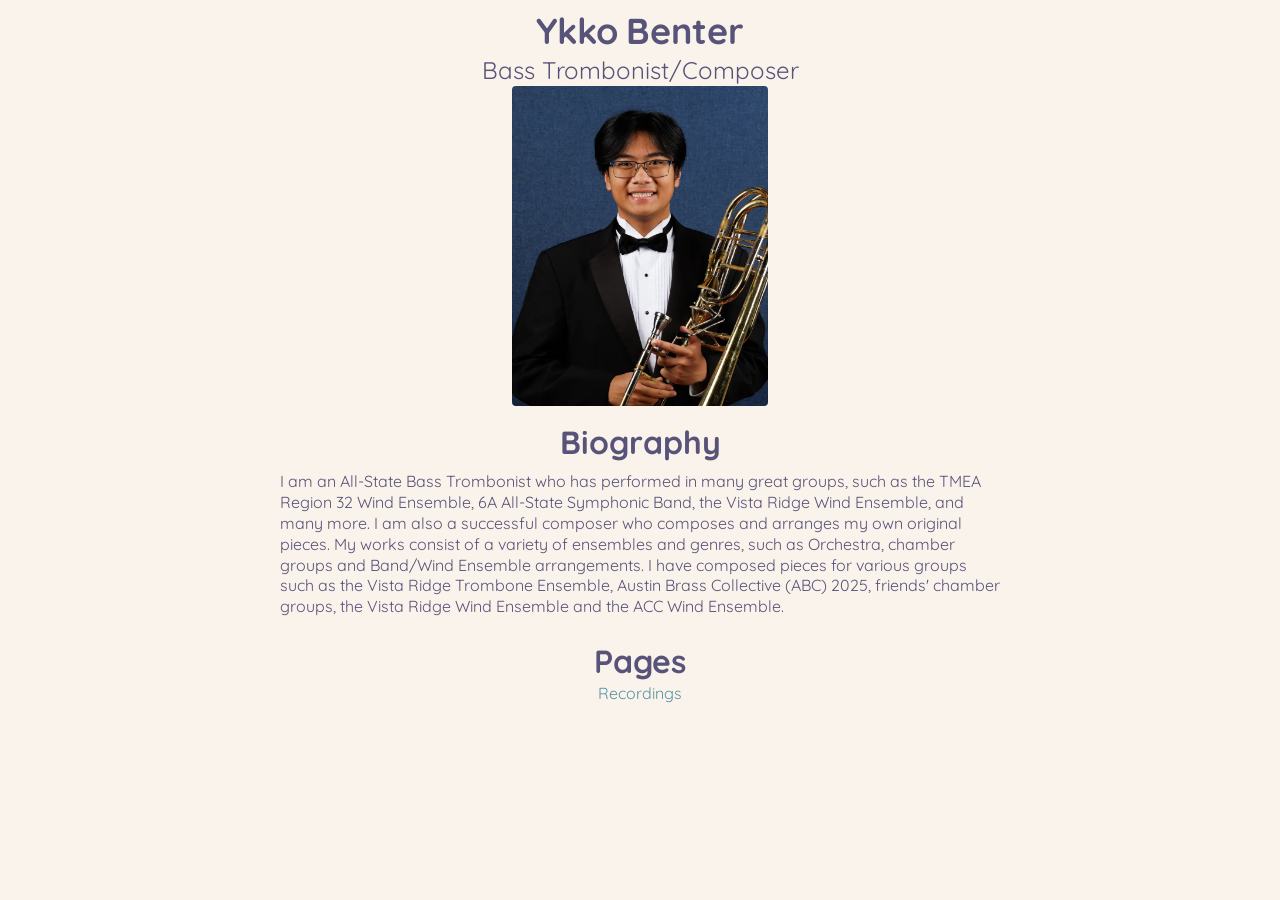
<file: index.html>
<!doctype html>
<html>
<head>
    <title>Ykko's Website</title>
    <link rel="stylesheet" href="rose-pine.css">
    <link rel="stylesheet" href="main.css">
    <style>
        .ykko {
            width: 16rem;
            border-radius: 0.25rem;
        }
    </style>
</head>

<body>
    <div class="center">
        <h1>Ykko Benter</h1>
        <span class="big">Bass Trombonist/Composer</span>
        <img src="all-state.webp" class="ykko">

        <h2>Biography</h2>
        <p class="long">
            I am an All-State Bass Trombonist who has performed in many great groups,
            such as the TMEA Region 32 Wind Ensemble, 6A All-State Symphonic Band, the
            Vista Ridge Wind Ensemble, and many more. I am also a successful composer who
            composes and arranges my own original pieces. My works consist of a variety of
            ensembles and genres, such as Orchestra, chamber groups and Band/Wind
            Ensemble arrangements. I have composed pieces for various groups
            such as the Vista Ridge Trombone Ensemble, Austin Brass Collective (ABC) 2025, friends'
            chamber groups, the Vista Ridge Wind Ensemble and the ACC Wind Ensemble.
        </p>

        <h2>Pages</h2>
        <div>
            <a href="recordings.html">Recordings</a>
        </div>
    </div>
</body>
</html>
</file>
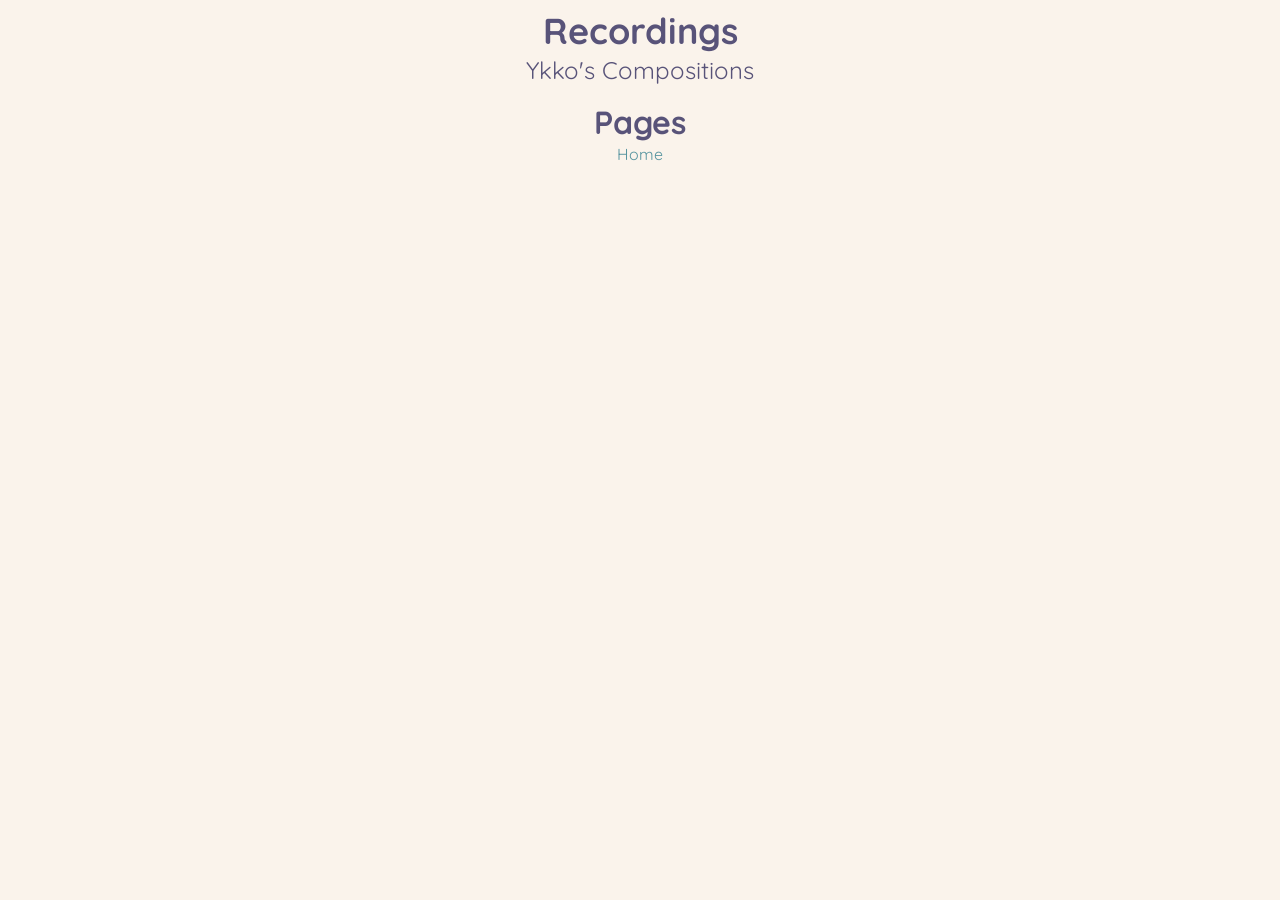
<file: recordings.html>
<!doctype html>
<html>

<head>
    <title>Ykko's Website - Recordings</title>
    <link rel="stylesheet" href="rose-pine.css">
    <link rel="stylesheet" href="main.css">
    <style>
        
    </style>
</head>

<body>
    <div class="center">
        <h1>Recordings</h1>
        <span class="big">Ykko's Compositions</span>

        <h2>Pages</h2>
        <div>
            <a href="index.html">Home</a>
        </div>
    </div>
</body>

</html>
</file>
<file: rose-pine.css>
:root {
	/* Rosé Pine Dawn */
	--rp-base: hsl(32deg, 57%, 95%);
	--rp-surface: hsl(35deg, 100%, 98%);
	--rp-overlay: hsl(33deg, 43%, 91%);
	--rp-muted: hsl(257deg, 9%, 61%);
	--rp-subtle: hsl(248deg, 12%, 52%);
	--rp-text: hsl(248deg, 19%, 40%);
	--rp-love: hsl(343deg, 35%, 55%);
	--rp-gold: hsl(35deg, 81%, 56%);
	--rp-rose: hsl(3deg, 53%, 67%);
	--rp-pine: hsl(197deg, 53%, 34%);
	--rp-foam: hsl(189deg, 30%, 48%);
	--rp-iris: hsl(268deg, 21%, 57%);
	--rp-highlight-low: hsl(25deg, 35%, 93%);
	--rp-highlight-med: hsl(10deg, 9%, 86%);
	--rp-highlight-high: hsl(315deg, 4%, 80%);
}

@media (prefers-color-scheme: dark) {
	:root {
		/* Rosé Pine */
		--rp-base: hsl(249deg, 22%, 12%);
		--rp-surface: hsl(247deg, 23%, 15%);
		--rp-overlay: hsl(248deg, 25%, 18%);
		--rp-muted: hsl(249deg, 12%, 47%);
		--rp-subtle: hsl(248deg, 15%, 61%);
		--rp-text: hsl(245deg, 50%, 91%);
		--rp-love: hsl(343deg, 76%, 68%);
		--rp-gold: hsl(35deg, 88%, 72%);
		--rp-rose: hsl(2deg, 55%, 83%);
		--rp-pine: hsl(197deg, 49%, 38%);
		--rp-foam: hsl(189deg, 43%, 73%);
		--rp-iris: hsl(267deg, 57%, 78%);
		--rp-highlight-low: hsl(244deg, 18%, 15%);
		--rp-highlight-med: hsl(249deg, 15%, 28%);
		--rp-highlight-high: hsl(248deg, 13%, 36%);
	
		/* Rosé Pine Moon */
		/* --rp-base: hsl(246deg, 24%, 17%); */
		/* --rp-surface: hsl(248deg, 24%, 20%); */
		/* --rp-overlay: hsl(248deg, 21%, 26%); */
		/* --rp-muted: hsl(249deg, 12%, 47%); */
		/* --rp-subtle: hsl(248deg, 15%, 61%); */
		/* --rp-text: hsl(245deg, 50%, 91%); */
		/* --rp-love: hsl(343deg, 76%, 68%); */
		/* --rp-gold: hsl(35deg, 88%, 72%); */
		/* --rp-rose: hsl(2deg, 66%, 75%); */
		/* --rp-pine: hsl(197deg, 48%, 47%); */
		/* --rp-foam: hsl(189deg, 43%, 73%); */
		/* --rp-iris: hsl(267deg, 57%, 78%); */
		/* --rp-highlight-low: hsl(245deg, 22%, 20%); */
		/* --rp-highlight-med: hsl(247deg, 16%, 30%); */
		/* --rp-highlight-high: hsl(249deg, 15%, 38%); */
	}
}
</file>
<file: main.css>
@font-face {
    font-family: quicksand;
    font-display: swap;
    src: url(quicksand.woff2);
}

body {
    background-color: var(--rp-base);
    color: var(--rp-text);
    font-family: quicksand, sans-serif;
    line-height: 1.3;
    font-size: 12pt;
}

p {
    margin: 0.5rem 0;
}

h1,
h2,
h3,
h4,
h5,
h6 {
    font-weight: bold;
    word-spacing: -0.1ch;
    margin-top: 1rem;
    margin-bottom: 0;

    small {
        font-size: 0.5em;
    }
}

h1 {
    margin-top: 0;
    font-size: 2.25em;
}

h2 {
    font-size: 2em;
}

h3 {
    font-size: 1.75em;
}

h4 {
    font-size: 1.5em;
}

h5 {
    font-size: 1.25em;
}

h6 {
    font-size: 1em;
}

a {
    text-decoration: none;
    color: var(--rp-foam);
}

a:visited {
    color: var(--rp-iris);
}

.center {
    display: flex;
    align-items: center;
    flex-direction: column;
}

.big {
    font-size: 1.5em;
}

.long {
    max-width: 45rem;
}
</file>
